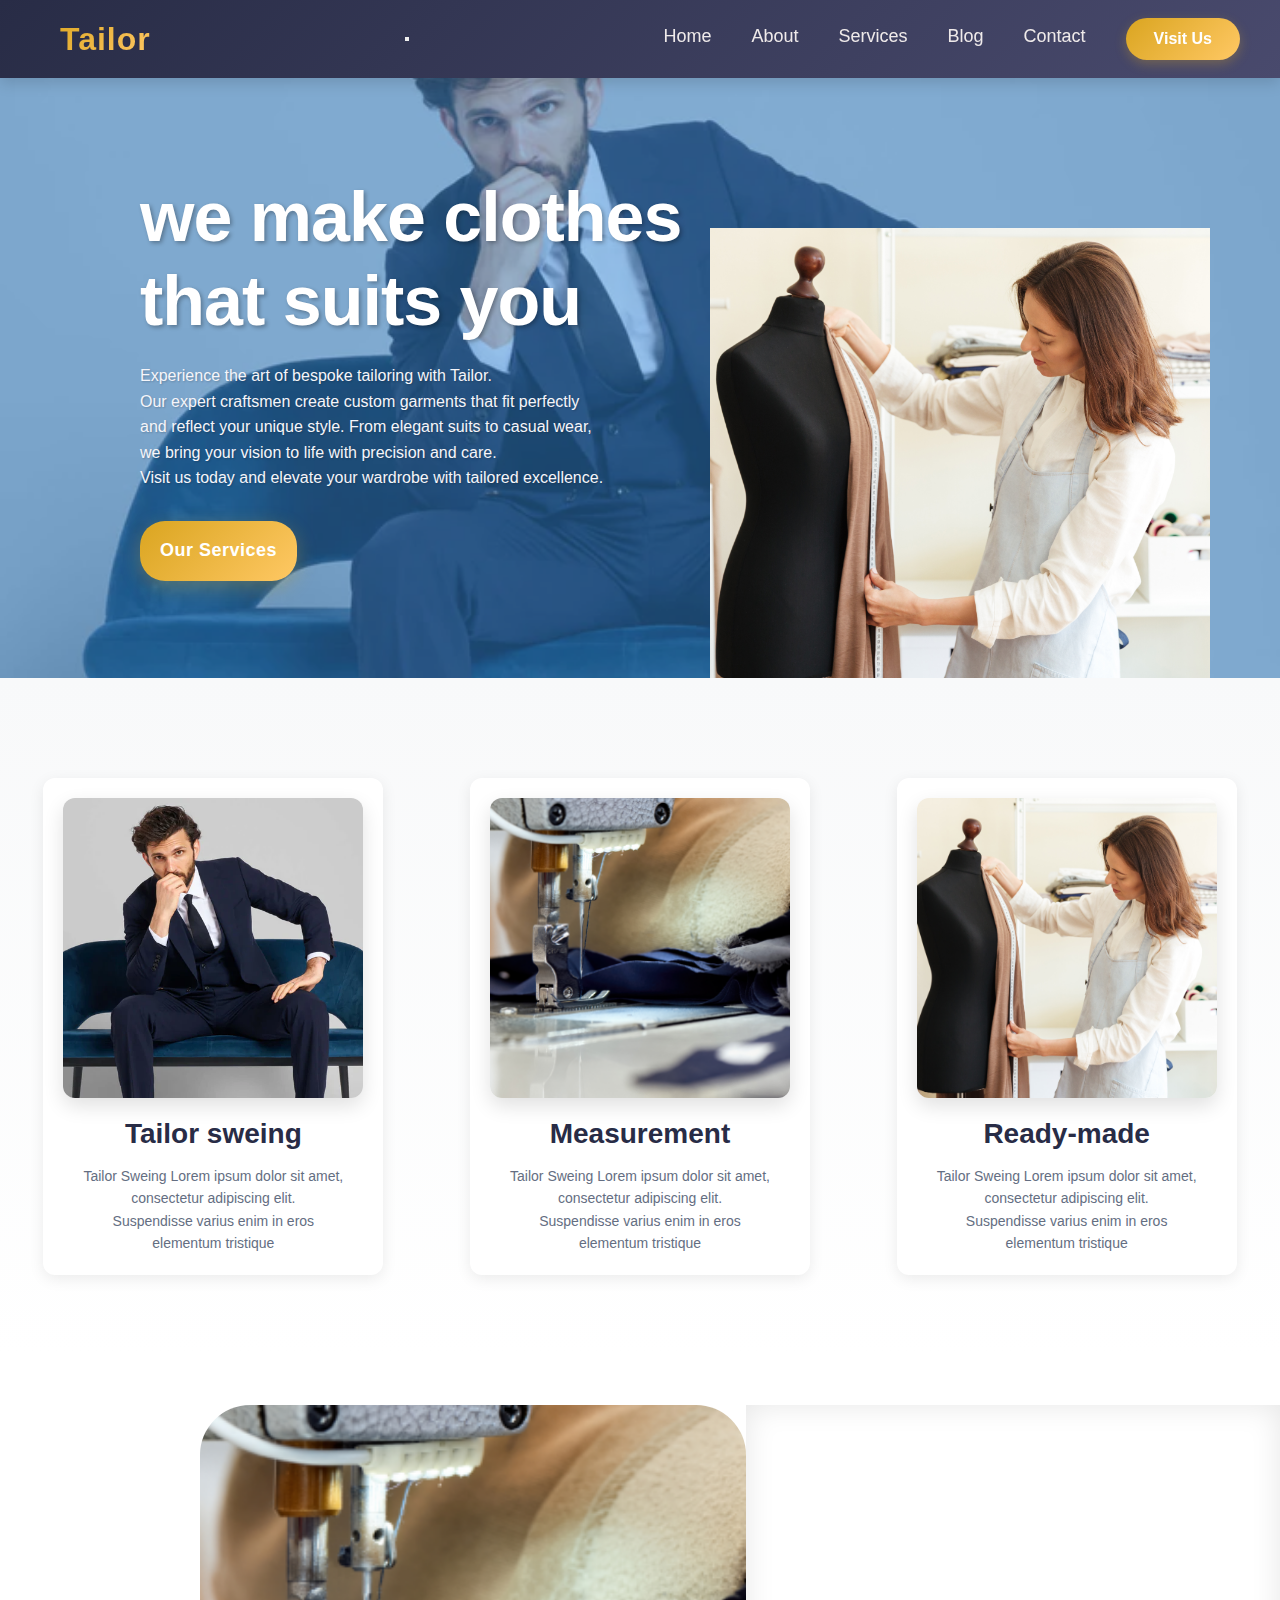
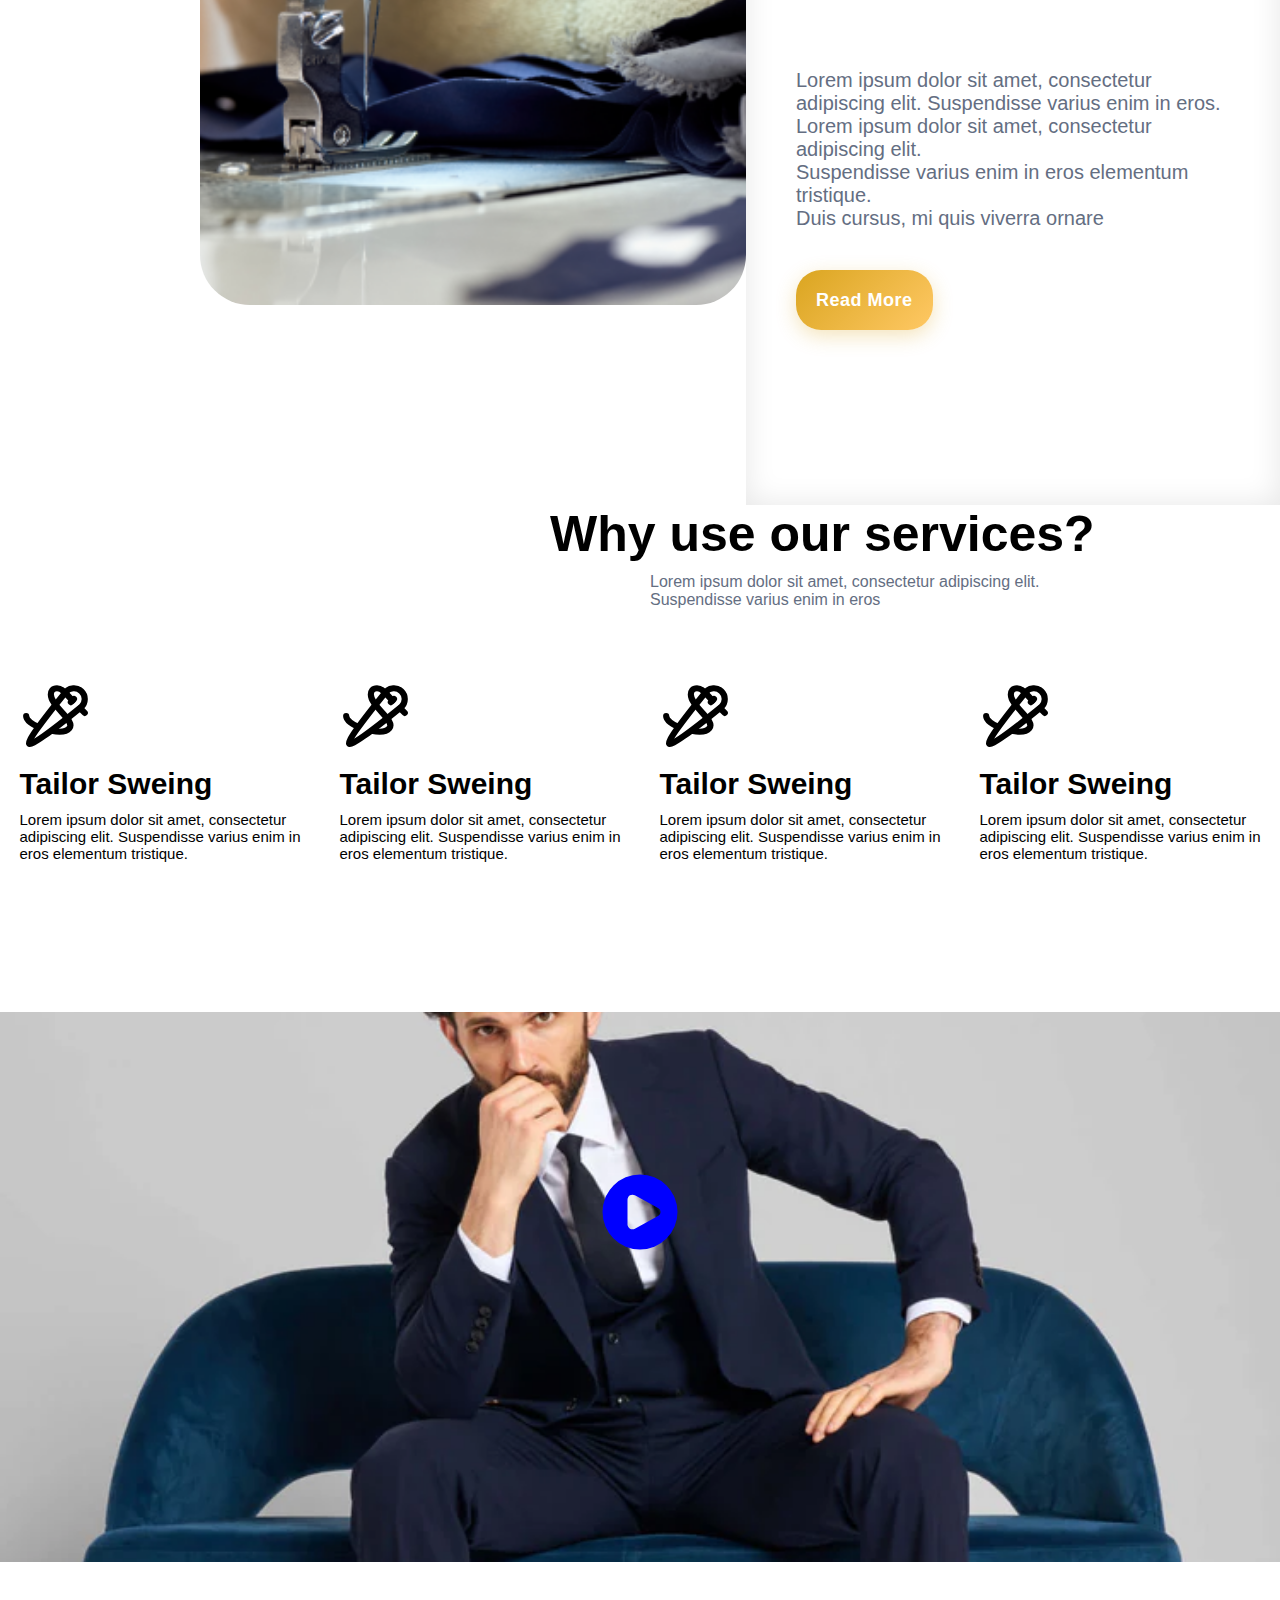
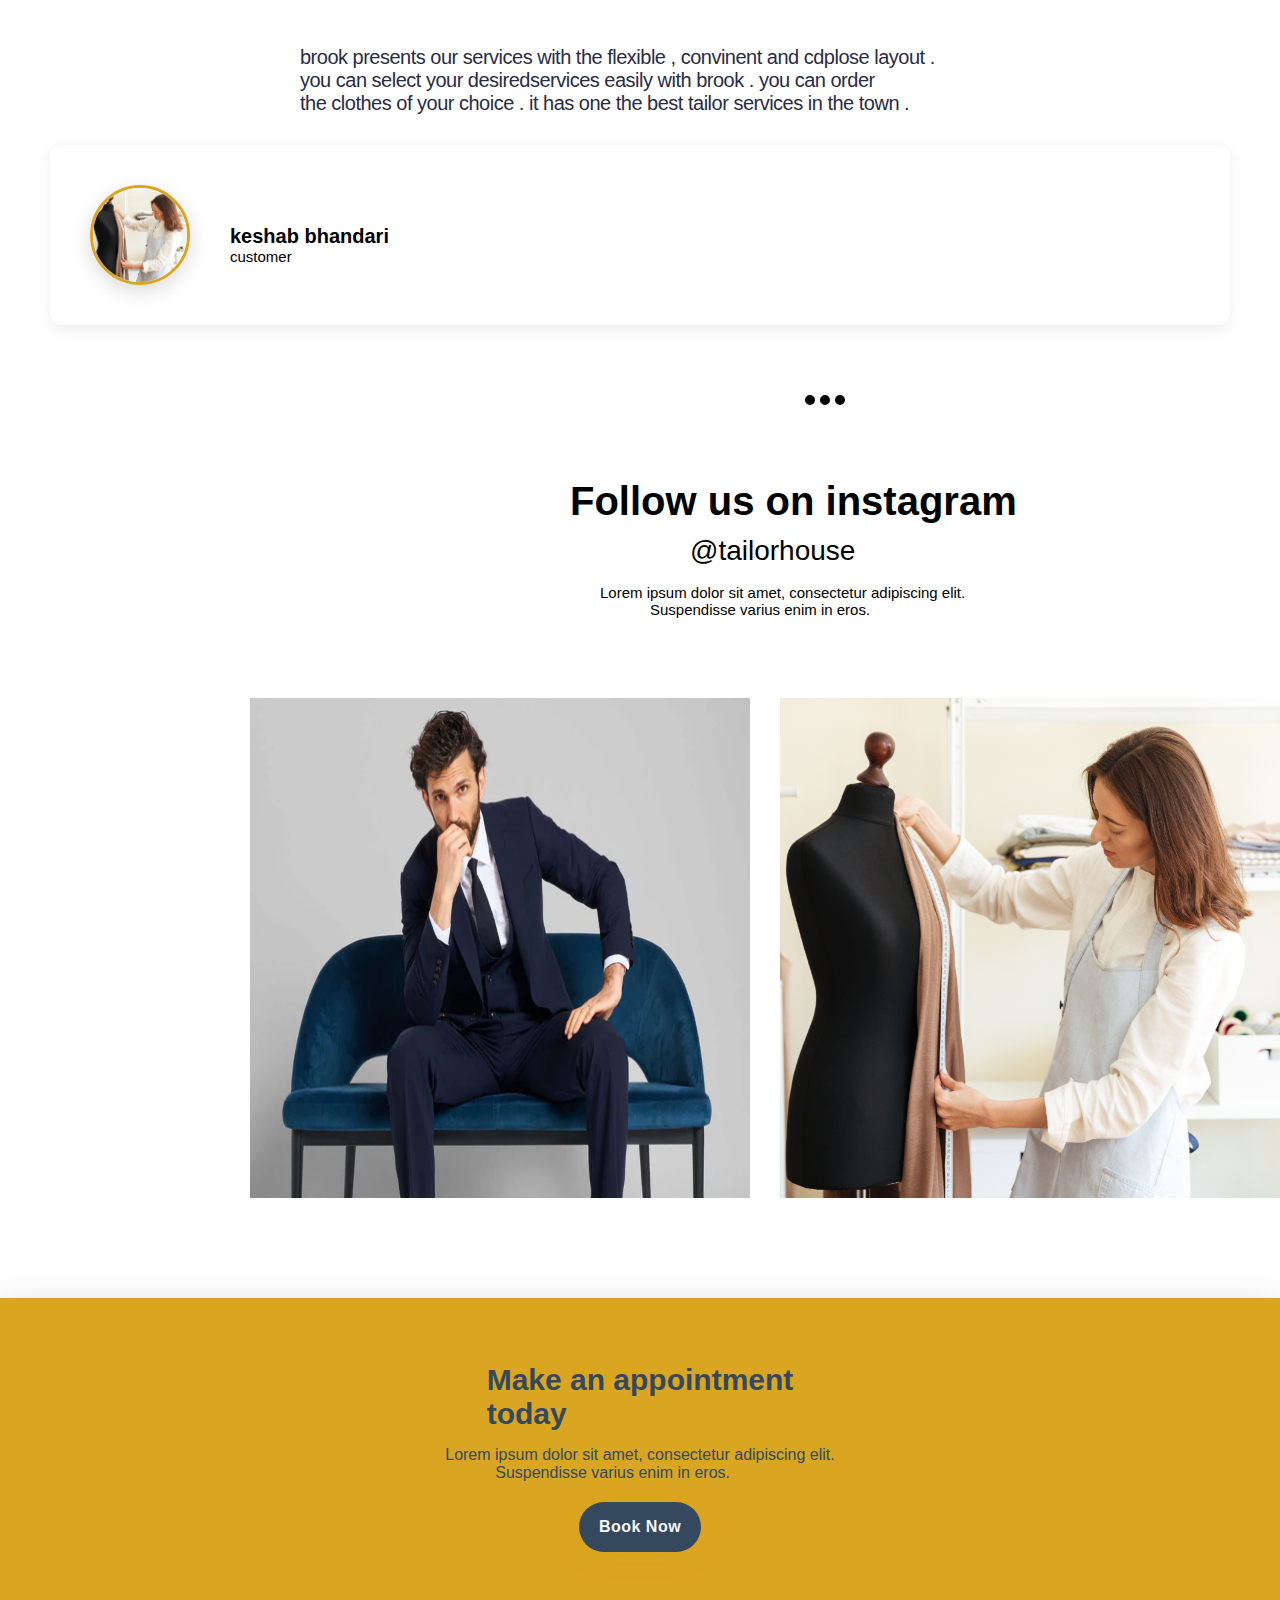
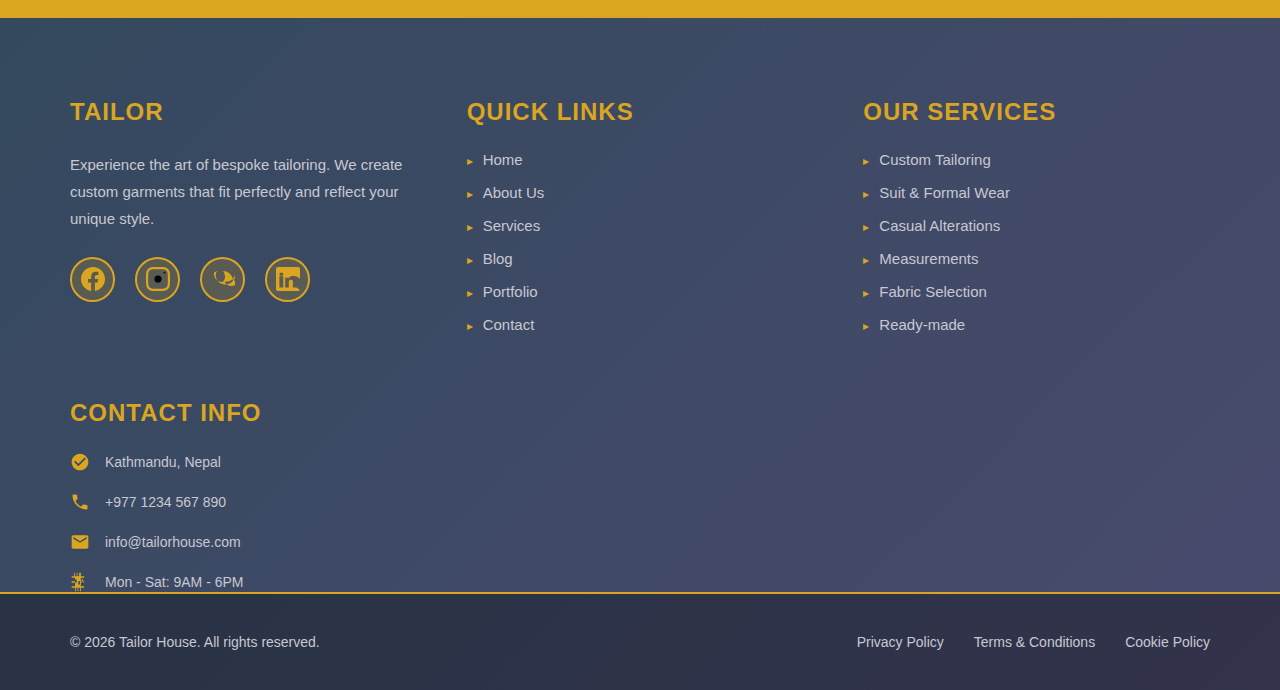
<file: tailor.html>
<!DOCTYPE html>
<html lang="en">

<head>
    <meta charset="UTF-8">
    <meta name="viewport" content="width=device-width, initial-scale=1.0">
    <title>Tailor</title>
    <link rel="stylesheet" href=".//css//tailor.css">
</head>

<body>

<div class="top">
    <!-- udbffhb -->
    <div class="navbar">
        <div class="logo"><b>Tailor</b></div>

        <button class="nav-toggle" aria-label="Toggle navigation" aria-expanded="false">
            <span></span>
        </button>

        <div class="navitems">
            <a href="#">Home</a>
            <a href="#">About</a>
            <a href="#">Services</a>
            <a href="#">Blog</a>
            <a href="#">Contact</a>
            <div class="visit">Visit Us</div>
        </div>
    </div>
    <!-- bodypart  -->
    <div class="bodyy">
        <img class="imagg" src=".//assest/image/image.png" alt="tailor" />
        <div class="imh"></div>
        <div class="front">
            <div class="tess">
                <section class="hero">
                    <div class="text">
                        <h1>we make clothes<br>that suits you </h1>
                    </div>
                    <div class="lowertext">
                        <p>Experience the art of bespoke tailoring with Tailor.
                            <br /> Our expert craftsmen create custom garments that fit perfectly <br />
                            and reflect your unique style. From elegant suits to casual wear,<br />
                            we bring your vision to life with precision and care.
                            <br /> Visit us today and elevate your wardrobe with tailored excellence.
                        </p>
                    </div>
                    <div class="button">
                        <button class="btn">Our Services</button>
                    </div>
                </section>
            </div>
            <div class="image2">
                <img class="imagee" src=".//assest/image/image copy.png" alt="tailor" />

            </div>
        </div>


    </div>
    <section class="services">
        <div class="ser1">
            <div class="picss">
                <img class="pic" src=".//assest/image/image.png" alt="service1">
            </div>
            <span class="sp">Tailor sweing </span>
                <p class="para">
                Tailor Sweing
                Lorem ipsum dolor sit amet, <br/>consectetur adipiscing elit.<br/> Suspendisse varius enim in eros <br/>elementum
                tristique
            </p>
        </div>
        <div class="ser1">
            <div class="picss">
                <img class="pic" src=".//assest/image/image copy 2.png" alt="service1">
            </div>
            <span class="sp">Measurement </span>
                <p class="para">
                Tailor Sweing
                Lorem ipsum dolor sit amet, <br/>consectetur adipiscing elit.<br/> Suspendisse varius enim in eros <br/>elementum
                tristique
            </p>
        </div>
        <div class="ser1">
            <div class="picss">
                <img class="pic" src=".//assest/image/image copy.png" alt="service1">
            </div>
            <span class="sp"> Ready-made </span>
            <p class="para">
                Tailor Sweing
                Lorem ipsum dolor sit amet, <br/>consectetur adipiscing elit.<br/> Suspendisse varius enim in eros <br/>elementum
                tristique
            </p>
        </div>
    </section>
    <section class="down">
        <div class="imageabt">
            <img class="imgabt" src=".//assest/image/image copy 2.png" alt="aboutus">
         
        </div>
        <div class="about">
         <div class="textabt">
          <b> About our <br/>
            Tailor House </b> 
         </div>
<div class="text2abt">
    Lorem ipsum dolor sit amet, consectetur<br/> adipiscing elit. Suspendisse varius enim in eros.<br/>

Lorem ipsum dolor sit amet, consectetur adipiscing elit.<br/> Suspendisse varius enim in eros elementum tristique. <br/>Duis cursus, mi quis viverra ornare
</div>
<button class="btnabt">Read More</button>
        </div>
      
    </section>
     <section class="ser">
         <div class="serv">
          <b>Why use our services?</b>
        </div>
        <div class="lorem">
           Lorem ipsum dolor sit amet, consectetur adipiscing elit.<br/> Suspendisse varius enim in eros
</div>
<div class="serrr">
    <div class="sss">
        <div class="iconss">
             <svg xmlns="http://www.w3.org/2000/svg" width="74" height="74" viewBox="0 0 24 24"><g fill="none" stroke="currentColor" stroke-linecap="round" stroke-linejoin="round" stroke-width="2"><path d="M3 21Q2 20 14.785 4.291a3.5 3.5 0 1 1 5.078 4.791Q4.001 22 3 21M17.5 6.5l-1 1"/><path d="M17 7c-2.333-2.667-3.5-4-5-4s-2 1-2 2c0 4 8.161 8.406 6 11c-1.056 1.268-3.363 1.285-5.75.808m-4.511-1.383C4.346 14.86 2 13.5 2 12m17.5-2.5L21 11"/></g></svg>
         
    </div>
    <div class="hh">
        <b>Tailor Sweing</b>
        </div>
        <div class="desc">
            Lorem ipsum dolor sit amet, consectetur <br/>adipiscing elit. Suspendisse varius enim in <br/>eros elementum tristique.
            
        </div>
        </div>
     <div class="sss">
        <div class="iconss">
             <svg xmlns="http://www.w3.org/2000/svg" width="74" height="74" viewBox="0 0 24 24"><g fill="none" stroke="currentColor" stroke-linecap="round" stroke-linejoin="round" stroke-width="2"><path d="M3 21Q2 20 14.785 4.291a3.5 3.5 0 1 1 5.078 4.791Q4.001 22 3 21M17.5 6.5l-1 1"/><path d="M17 7c-2.333-2.667-3.5-4-5-4s-2 1-2 2c0 4 8.161 8.406 6 11c-1.056 1.268-3.363 1.285-5.75.808m-4.511-1.383C4.346 14.86 2 13.5 2 12m17.5-2.5L21 11"/></g></svg>
         
    </div>
    <div class="hh">
        <b>Tailor Sweing</b>
        </div>
        <div class="desc">
            Lorem ipsum dolor sit amet, consectetur <br/>adipiscing elit. Suspendisse varius enim in <br/>eros elementum tristique.
            
        </div>
        </div>
     <div class="sss">
        <div class="iconss">
             <svg xmlns="http://www.w3.org/2000/svg" width="74" height="74" viewBox="0 0 24 24"><g fill="none" stroke="currentColor" stroke-linecap="round" stroke-linejoin="round" stroke-width="2"><path d="M3 21Q2 20 14.785 4.291a3.5 3.5 0 1 1 5.078 4.791Q4.001 22 3 21M17.5 6.5l-1 1"/><path d="M17 7c-2.333-2.667-3.5-4-5-4s-2 1-2 2c0 4 8.161 8.406 6 11c-1.056 1.268-3.363 1.285-5.75.808m-4.511-1.383C4.346 14.86 2 13.5 2 12m17.5-2.5L21 11"/></g></svg>
         
    </div>
    <div class="hh">
        <b>Tailor Sweing</b>
        </div>
        <div class="desc">
            Lorem ipsum dolor sit amet, consectetur <br/>adipiscing elit. Suspendisse varius enim in <br/>eros elementum tristique.
            
        </div>
        </div>
     <div class="sss">
        <div class="iconss">
             <svg xmlns="http://www.w3.org/2000/svg" width="74" height="74" viewBox="0 0 24 24"><g fill="none" stroke="currentColor" stroke-linecap="round" stroke-linejoin="round" stroke-width="2"><path d="M3 21Q2 20 14.785 4.291a3.5 3.5 0 1 1 5.078 4.791Q4.001 22 3 21M17.5 6.5l-1 1"/><path d="M17 7c-2.333-2.667-3.5-4-5-4s-2 1-2 2c0 4 8.161 8.406 6 11c-1.056 1.268-3.363 1.285-5.75.808m-4.511-1.383C4.346 14.86 2 13.5 2 12m17.5-2.5L21 11"/></g></svg>
         
    </div>
    <div class="hh">
        <b>Tailor Sweing</b>
        </div>
        <div class="desc">
            Lorem ipsum dolor sit amet, consectetur <br/>adipiscing elit. Suspendisse varius enim in <br/>eros elementum tristique.
            
        </div>
        </div>
 
</div>
<div class="video ">
    <div>   
   <div class="ico">
     <svg xmlns="http://www.w3.org/2000/svg" width="104" height="100" viewBox="0 0 24 24"><path fill="blue" fill-rule="evenodd" d="M12 21a9 9 0 1 0 0-18a9 9 0 0 0 0 18M10.783 7.99l5.644 3.136a1 1 0 0 1 0 1.748l-5.644 3.136A1.2 1.2 0 0 1 9 14.96V9.04a1.2 1.2 0 0 1 1.783-1.05" clip-rule="evenodd"/></svg>
   </div>
    <img class="vidimg" src=".//assest/image/image.png" alt="video">
    </div>
</div>
</section>
<section class="testimoniaal">
    <div class="testi">
        <p>
        brook presents our services with the flexible , convinent and cdplose layout .<br/> you can select your desiredservices easily with brook .        
        you can order<br/>  the clothes of your choice . it has one the best tailor services in the town .
</p>
    </div>
    <div class="testimg">
        <img class="timg" src=".//assest/image/image copy.png" alt="testi">
       <div class="name">
         <b> keshab bhandari </b>
         <p class="cus"> customer </p>   
       </div>

    </div>
   <div class="dot">
     <svg xmlns="http://www.w3.org/2000/svg" width="50" height="50" viewBox="0 0 20 20"><path fill="currentColor" d="M6 10a2 2 0 1 1-4 0a2 2 0 0 1 4 0m6 0a2 2 0 1 1-4 0a2 2 0 0 1 4 0m4 2a2 2 0 1 0 0-4a2 2 0 0 0 0 4"/></svg>
   </div>
</section>
<div class="follow">
   <b> Follow us on instagram</b><br/>
   <span class="inst"> @tailorhouse</span>
  
</div>
 <div class="dee">
    Lorem ipsum dolor sit amet, consectetur adipiscing elit.<br/><span class="hnn"> Suspendisse varius enim in eros.</span>
</div>
<div class="imp">
    <div class="ims">
        <img class="iml" src=".//assest/image/image.png" alt="image">
    </div>
     <div class="imk">
        <img class="imlk" src=".//assest/image/image copy.png" alt="image">
    </div>
</div>
<div class="appointment">
    <div class="appointext">
        <b> Make an appointment <br/> today </b>
    </div>
     <div class="de">
            Lorem ipsum dolor sit amet, consectetur adipiscing elit.<br/><span class="hnn"> Suspendisse varius enim in eros.</span>
</div>
    <div class="appoinbtn">
        <button class="btnapp">Book Now</button>
    </div>
</div>


<footer class="footer">
    <div class="footer-container">
       
        <div class="footer-col">
            <h3 class="footer-heading">Tailor</h3>
            <p class="footer-text">
                Experience the art of bespoke tailoring. We create custom garments that fit perfectly and reflect your unique style.
            </p>
            <div class="social-icons">
                <a href="#" class="social-link" title="Facebook">
                    <svg xmlns="http://www.w3.org/2000/svg" width="24" height="24" viewBox="0 0 24 24"><path fill="currentColor" d="M24 12.073c0-6.627-5.373-12-12-12s-12 5.373-12 12c0 5.99 4.388 10.954 10.125 11.854v-8.385H7.078v-3.47h3.047V9.43c0-3.007 1.792-4.669 4.533-4.669c1.312 0 2.686.235 2.686.235v2.953H15.83c-1.491 0-1.956.925-1.956 1.874v2.25h3.328l-.532 3.47h-2.796v8.385C19.612 23.027 24 18.062 24 12.073"/></svg>
                </a>
                <a href="#" class="social-link" title="Instagram">
                    <svg xmlns="http://www.w3.org/2000/svg" width="24" height="24" viewBox="0 0 24 24"><path fill="currentColor" d="M12 2.163c3.204 0 3.584.012 4.85.07c3.252.148 4.771 1.691 4.919 4.919c.058 1.265.07 1.645.07 4.849c0 3.205-.012 3.584-.07 4.849c-.149 3.225-1.664 4.771-4.919 4.919c-1.266.058-1.644.07-4.85.07c-3.204 0-3.584-.012-4.849-.07c-3.26-.149-4.771-1.699-4.919-4.92c-.058-1.265-.07-1.644-.07-4.849c0-3.204.013-3.583.07-4.849c.149-3.227 1.664-4.771 4.919-4.919c1.266-.057 1.645-.069 4.849-.069zm0-2.163c-3.259 0-3.667.014-4.947.072c-4.358.2-6.78 2.618-6.98 6.98c-.059 1.281-.073 1.689-.073 4.948c0 3.259.014 3.668.072 4.948c.2 4.358 2.618 6.78 6.98 6.98c1.281.058 1.689.072 4.948.072c3.259 0 3.668-.014 4.948-.072c4.354-.2 6.782-2.618 6.979-6.98c.059-1.28.073-1.689.073-4.948c0-3.259-.014-3.667-.072-4.947c-.196-4.354-2.617-6.78-6.979-6.98c-1.281-.059-1.69-.073-4.949-.073"/><circle cx="12" cy="12" r="3.565"/><circle cx="18.406" cy="5.594" r="0.865"/></svg>
                </a>
                <a href="#" class="social-link" title="Twitter">
                    <svg xmlns="http://www.w3.org/2000/svg" width="24" height="24" viewBox="0 0 24 24"><path fill="currentColor" d="M23.953 4.57a10 10 0 002.165 9.905a10.03 10.03 0 01-2.824-.794a9.93 9.93 0 01-1.142-1.993a10.02 10.02 0 01-7.169 3.16a9.93 9.93 0 01-1.344-.174c1.046 2.456 3.537 4.236 6.506 4.236c2.832 0 5.387-1.196 7.118-3.098a2.01 2.01 0 00.38-2.55A9.973 9.973 0 0023 12.062a10.002 10.002 0 01-9.142 5.335c-5.038 0-9.153-4.115-9.153-9.153a9.006 9.006 0 011.245-4.581c.2.392.416.781.655 1.158C3.16 4.283 2.882 5.535 2.882 6.838c0 4.414 3.586 8.04 7.99 8.04a7.993 7.993 0 001.153-.083A7.995 7.995 0 0012 4c5.523 0 10 4.477 10 10"/></svg>
                </a>
                <a href="#" class="social-link" title="LinkedIn">
                    <svg xmlns="http://www.w3.org/2000/svg" width="24" height="24" viewBox="0 0 24 24"><path fill="currentColor" d="M20.447 20.452h-3.554v-5.569c0-1.328-.475-2.236-1.986-2.236c-1.081 0-1.722.722-2.006 1.419c-.103.249-.129.597-.129.945v5.441h-3.554s.05-8.814 0-9.752h3.554v1.375c.215-.666.59-1.611 1.436-2.228c1.027-.87 2.262-.87 3.224-.87c4.818 0 8.45 3.143 8.45 9.91v5.565zM5.337 8.855c-1.144 0-1.915-.762-1.915-1.715c0-.953.77-1.715 1.96-1.715c1.188 0 1.915.762 1.915 1.715c0 .953-.727 1.715-1.96 1.715zm1.946 11.597H3.392V9.201h3.891v11.251zM22.225 0H1.771C.792 0 0 .774 0 1.729v20.542C0 23.227.792 24 1.771 24h20.451C23.2 24 24 23.227 24 22.271V1.729C24 .774 23.2 0 22.225 0"/></svg>
                </a>
            </div>
        </div>

       
        <div class="footer-col">
            <h4 class="footer-heading">Quick Links</h4>
            <ul class="footer-links">
                <li><a href="#">Home</a></li>
                <li><a href="#">About Us</a></li>
                <li><a href="#">Services</a></li>
                <li><a href="#">Blog</a></li>
                <li><a href="#">Portfolio</a></li>
                <li><a href="#">Contact</a></li>
            </ul>
        </div>

       
        <div class="footer-col">
            <h4 class="footer-heading">Our Services</h4>
            <ul class="footer-links">
                <li><a href="#">Custom Tailoring</a></li>
                <li><a href="#">Suit & Formal Wear</a></li>
                <li><a href="#">Casual Alterations</a></li>
                <li><a href="#">Measurements</a></li>
                <li><a href="#">Fabric Selection</a></li>
                <li><a href="#">Ready-made</a></li>
            </ul>
        </div>

       
        <div class="footer-col">
            <h4 class="footer-heading">Contact Info</h4>
            <div class="contact-info">
                <div class="contact-item">
                    <svg xmlns="http://www.w3.org/2000/svg" width="20" height="20" viewBox="0 0 24 24" class="contact-icon"><path fill="currentColor" d="M12 2C6.48 2 2 6.48 2 12s4.48 10 10 10s10-4.48 10-10S17.52 2 12 2m-2 15l-5-5l1.41-1.41L10 14.17l7.59-7.59L19 8l-9 9z"/></svg>
                    <span>Kathmandu, Nepal</span>
                </div>
                <div class="contact-item">
                    <svg xmlns="http://www.w3.org/2000/svg" width="20" height="20" viewBox="0 0 24 24" class="contact-icon"><path fill="currentColor" d="M6.62 10.79c1.44 2.83 3.76 5.14 6.59 6.59l2.2-2.2c.27-.27.67-.36 1.02-.24c1.12.37 2.33.57 3.57.57c.55 0 1 .45 1 1V20c0 .55-.45 1-1 1c-9.39 0-17-7.61-17-17c0-.55.45-1 1-1h3.5c.55 0 1 .45 1 1c0 1.25.2 2.45.57 3.57c.11.35.03.74-.25 1.02l-2.2 2.2z"/></svg>
                    <span>+977 1234 567 890</span>
                </div>
                <div class="contact-item">
                    <svg xmlns="http://www.w3.org/2000/svg" width="20" height="20" viewBox="0 0 24 24" class="contact-icon"><path fill="currentColor" d="M20 4H4c-1.1 0-1.99.9-1.99 2L2 18c0 1.1.9 2 2 2h16c1.1 0 2-.9 2-2V6c0-1.1-.9-2-2-2zm0 4l-8 5l-8-5V6l8 5l8-5v2z"/></svg>
                    <span>info@tailorhouse.com</span>
                </div>
                <div class="contact-item">
                    <svg xmlns="http://www.w3.org/2000/svg" width="20" height="20" viewBox="0 0 24 24" class="contact-icon"><path fill="currentColor" d="M11.99 5V1h-1v4H8.99V1h-1v4H5.99V1h-1v4H1.99v2h4v4h-4v2h4v4h-4v2h4v4h1v-4h2v4h1v-4h2v4h1v-4h4v-2h-4v-4h4v-2h-4V7h4V5h-4V1h-1v4zm-.01 10h-2v-4h2v4zm2-6h2v4h-2zm-8 0h2v4H5.98z"/></svg>
                    <span>Mon - Sat: 9AM - 6PM</span>
                </div>
            </div>
        </div>
    </div>

    <!-- Footer Bottom -->
    <div class="footer-bottom">
        <div class="footer-bottom-content">
            <p>&copy; 2026 Tailor House. All rights reserved.</p>
            <div class="footer-bottom-links">
                <a href="#">Privacy Policy</a>
                <a href="#">Terms & Conditions</a>
                <a href="#">Cookie Policy</a>
            </div>
        </div>
    </div>
</footer>

<script>
document.addEventListener('DOMContentLoaded', function () {
  const btn = document.querySelector('.nav-toggle');
  const items = document.querySelector('.navitems');
  if (btn && items) {
    btn.addEventListener('click', function () {
      const isOpen = items.classList.toggle('open');
      btn.setAttribute('aria-expanded', isOpen);
    });
  }
});
</script>

</body>
</html>
</file>
<file: css/tailor.css>
* {
    margin: 0;
    padding: 0;
    box-sizing: border-box;
}

@import url('https://fonts.googleapis.com/css2?family=Poppins:wght@300;400;600;700;800&display=swap');

body {
    font-family: 'Poppins', Arial, Helvetica, sans-serif;
    overflow-x: hidden;
    -webkit-font-smoothing: antialiased;
    -webkit-text-size-adjust: 100%;
}

/* Make images responsive and avoid horizontal overflow */
img {
    max-width: 100%;
    height: auto;
    display: block;
} 

.navbar {
    display: flex;
    justify-content: space-between;
    align-items: center;
    background: linear-gradient(135deg, rgb(40, 44, 70) 0%, rgb(73, 74, 109) 100%);
    padding: 18px 40px;
    box-shadow: 0 4px 15px rgba(0, 0, 0, 0.15);
    position: sticky;
    top: 0;
    z-index: 100;
}

.logo {
    font-size: 32px;
    color: white;
    font-weight: bold;
    padding-left: 20px;
    background: linear-gradient(135deg, goldenrod, rgb(255, 200, 100));
    -webkit-background-clip: text;
    -webkit-text-fill-color: transparent;
    background-clip: text;
    letter-spacing: 1px;
    font-family: 'Poppins', Arial, Helvetica, sans-serif;
}

.navitems {
    display: flex;
    gap: 40px;
    align-items: center;


}

.navitems a {
    text-decoration: none;
    color: rgb(239, 234, 234);
    font-size: 18px;
    font-weight: 500;
    font-family: 'Poppins', Arial, Helvetica, sans-serif;
    transition: all 0.3s ease;
    position: relative;
    padding-bottom: 5px;
}

.navitems a::after {
    content: '';
    position: absolute;
    bottom: 0;
    left: 0;
    width: 0;
    height: 2px;
    background: goldenrod;
    transition: width 0.3s ease;
}

.visit {
    font-size: 16px;
    padding: 12px 28px;
    background: linear-gradient(135deg, goldenrod, rgb(255, 200, 100));
    color: white;
    border-radius: 25px;
    font-weight: bold;
    cursor: pointer;
    transition: all 0.3s ease;
    font-family: 'Poppins', Arial, Helvetica, sans-serif;
    box-shadow: 0 4px 12px rgba(218, 165, 32, 0.3);
}

.visit:hover {
    transform: translateY(-3px);
    box-shadow: 0 8px 20px rgba(218, 165, 32, 0.4);
}

.navitems a:hover {
    color: goldenrod;
}

.navitems a:hover::after {
    width: 100%;
}




.bodyy {

    width: 100%;
    position: relative;
    height: 600px;

}

.image2 {
    width: 500px;

    justify-content: center;
    height: 300px;
}



.imagg {
    width: 100%;
    position: relative;
    height: 600px;
    object-fit: cover;
}

.imh {
    background-color: rgb(52, 135, 212);
    opacity: 0.5;
    width: 100%;
    position: absolute;
    z-index: 1;
    top: 0;
    height: 100%;
}

.hero {
    position: relative;

    /* width: 50%; */
    color: black;
}

.text {
    padding-left: 70px;
    font-size: 35px;
    width: 100%;
    font-family: 'Poppins', Arial, Helvetica, sans-serif;
    font-weight: 700;
    color: white;
    text-shadow: 2px 2px 4px rgba(0, 0, 0, 0.3);
    letter-spacing: -1px;
    line-height: 1.2;
}

.lowertext {
    padding-left: 70px;
    padding-top: 20px;
    font-size: 16px;
    font-family: 'Poppins', Arial, Helvetica, sans-serif;
    color: rgb(245, 245, 250);
    width: 100%;
    box-sizing: border-box;
    line-height: 1.6;
    text-shadow: 1px 1px 2px rgba(0, 0, 0, 0.2);
}


.btn {
    margin-left: 70px;
    margin-top: 30px;
    padding: 10px 20px;
    background: linear-gradient(135deg, goldenrod, rgb(255, 200, 100));
    color: white;
    font-family: 'Poppins', Arial, Helvetica, sans-serif;
    border: none;
    border-radius: 25px;
    font-size: 18px;
    height: 60px;
    font-weight: bold;
    cursor: pointer;
    transition: all 0.3s ease;
    box-shadow: 0 6px 20px rgba(218, 165, 32, 0.3);
    letter-spacing: 0.5px;
}

.btn:hover {
    transform: translateY(-4px);
    box-shadow: 0 10px 30px rgba(218, 165, 32, 0.4);
}

.front {
    display: flex;
    align-items: center;
    justify-content: space-between;
    position: absolute;
    top: 0;
    width: 100%;
    height: 100%;
    z-index: 5;
    padding: 0 70px;
}

.imagee {
    width: 100%;
    height: 150%;
    object-fit: cover;

}

.pic {
    height: 300px;
    width: 300px;
    object-fit: cover;
    border-radius: 12px;
    transition: all 0.3s ease;
    box-shadow: 0 8px 20px rgba(0, 0, 0, 0.12);
}

.ser1:hover .pic {
    transform: scale(1.05);
}

.services {
    display: flex;
    justify-content: space-around;
    padding-top: 100px;

    font-family: 'Poppins', Arial, Helvetica, sans-serif;
    padding-bottom: 80px;
    background: linear-gradient(to bottom, #f8f9fa, white);
}

.ser1 {
    text-align: center;
    padding: 20px;

    border-radius: 12px;
    transition: all 0.3s ease;
    background: white;
    box-shadow: 0 4px 15px rgba(0, 0, 0, 0.08);
}

.ser1:hover {
    transform: translateY(-10px);
    box-shadow: 0 12px 30px rgba(218, 165, 32, 0.2);
}

.sp {
    font-size: 28px;
    padding-top: 20px;
    color: rgb(40, 44, 70);
    font-weight: 600;
    display: block;
}

.para {
    padding-top: 15px;
    color: rgb(100, 110, 130);
    font-size: 14px;
    line-height: 1.6;
}

.abt {
    background-color: black;
}

.next {
    background-color: bisque;
    height: 200px;
}

.down {
    padding-top: 50px;
    display: flex;

}

.about {
    padding-top: 50px;
    height: 700px;
   
    color:white;
    z-index: 2;
    box-shadow: inset 0 0 30px rgba(0, 0, 0, 0.1);
}

.textabt {
    font-size: 48px;
    padding-top: 60px;
    padding-left: 50px;
    font-weight: 700;
    letter-spacing: -0.5px;
    line-height: 1.3;

}

.text2abt {
    font-size: 20px;
    padding-top: 30px;
    padding-left: 50px;
    padding-right: 50px;
    color: rgb(100, 110, 130);
    ;
}

.btnabt {
    margin-left: 50px;
    margin-top: 40px;
    padding: 10px 20px;
    background: linear-gradient(135deg, goldenrod, rgb(255, 200, 100));
    color: white;
    border: none;
    border-radius: 25px;
    font-size: 18px;
    height: 60px;
    font-weight: bold;
    cursor: pointer;
    transition: all 0.3s ease;
    box-shadow: 0 6px 20px rgba(218, 165, 32, 0.3);
    letter-spacing: 0.5px;
}

.btnabt:hover {
    transform: translateY(-4px);
    box-shadow: 0 10px 30px rgba(218, 165, 32, 0.4);
}

.imageabt {
    /* width: 100%; */
    height: 700px;

    z-index: 3;
    padding-left: 200px;

}

/* .imagbt{
   
 height: 700px ;
    object-fit: cover;
  position: absolute;
}     */

.imgabt {
    height: 500px;
    width: 600px;
    object-fit: cover;
    border-radius: 50px;
}

.serv {
    font-size: 50px;
    padding-left: 550px;
    /* padding-top: 50px; */
}

.lorem {

    padding-left: 650px;
    padding-top: 10px;
    color: rgb(100, 110, 130);
    ;
}

.serrr {
    display: flex;
    justify-content: space-around;
    padding-top: 70px;
}

.hh {
    font-size: 30px;
    padding-top: 10px;
}

.desc {

    padding-top: 10px;
    font-size: 15px;
}

.video {
    position: relative;
    display: inline-block;
    width: 100%;
    padding-top: 100px;
}

.vidimg {
    padding-top: 50px;
    width: 100%;
    height: 600px;
    object-fit: cover;
    position: relative;
}

.ico {
    position: absolute;
    top: 50%;
    left: 50%;
    transform: translate(-50%, -50%);
    display: flex;
    justify-content: center;
    align-items: center;
    z-index: 10;
    color: white;
    font-size: 48px;
}

.testi {
    padding-top: 80px;
    padding-left: 300px;
    font-family: 'Poppins', Arial, Helvetica, sans-serif;
    font-size: 20px;
    font-weight: 400;
    color: rgb(40, 44, 70);
    letter-spacing: -0.5px;

}

.timg {
    height: 100px;
    width: 100px;
    object-fit: cover;
    border-radius: 50px;
    box-shadow: 0 6px 20px rgba(0, 0, 0, 0.15);
    border: 3px solid goldenrod;
}

.testimonial {
    padding-top: 150px;
}

.testimg {
    padding-left: 300px;
    padding-top: 50px;
    display: flex;
    gap: 40px;
    background: white;
    margin: 30px 50px;
    padding: 40px;
    border-radius: 12px;
    box-shadow: 0 4px 15px rgba(0, 0, 0, 0.08);
}

.name {
    font-size: 20px;
    padding-top: 40px;

}

.cus {
    font-size: 15px;
}

.dot {
    padding-top: 20px;
    padding-left: 800px;
}

.follow {
    padding-top: 50px;
    font-family: 'Poppins', Arial, Helvetica, sans-serif;
    font-size: 40px;
    padding-left: 570px;
}

.inst {
    padding-left: 120px;
    font-size: 28px;
    transition: all 0.3s ease;
    cursor: pointer;
}

.inst:hover {
    color: goldenrod;
    transform: scale(1.15);
}

.dee {
    padding-left: 600px;
    font-size: 15px;
    padding-top: 15px;

}

.hnn {
    padding-left: 50px;
}

.imp {
    display: flex;
    padding-left: 250px;
    gap: 30px;
    padding-top: 80px;
}

.iml {
    height: 500px;
    width: 500px;
}

.imlk {
    height: 500px;
    width: 500px;
    position: relative;
}

.appointment {
    background: goldenrod;
    height: 320px;
    margin-top: 100px;
    display: flex;
    justify-content: center;
    align-items: center;
    flex-direction: column;
    color: rgb(52, 73, 94);
    box-shadow: 0 10px 40px rgba(0, 0, 0, 0.15);
}

.appointext {
    font-size: 30px;
    font-weight: bold;
    font-family: 'Poppins', Arial, Helvetica, sans-serif;
}

.btnapp {
    margin-top: 20px;
    padding: 10px 20px;
    background: rgb(52, 73, 94);
    color: whitesmoke;
    border: none;
    border-radius: 25px;
    font-size: 16px;
    height: 50px;
    font-weight: bold;
    cursor: pointer;
    transition: all 0.3s ease;
    box-shadow: 0 6px 20px rgba(218, 165, 32, 0.3);
    letter-spacing: 0.5px;
}

.de {
    font-size: 16px;
    padding-top: 15px;
    font-weight: 500;
    font-family: 'Poppins', Arial, Helvetica, sans-serif;
}

.btnapp:hover {
    background-color: whitesmoke;
    color: rgb(100, 110, 130);
    transform: translateY(-3px);
    box-shadow: 0 10px 30px rgba(218, 165, 32, 0.4);
}

.footer {
    background: linear-gradient(135deg, rgb(52, 73, 94) 0%, rgb(73, 74, 109) 100%);
    color: rgb(239, 234, 234);
    padding-top: 80px;
    /* margin-top: 100px; */
}

.footer-container {
    display: grid;
    grid-template-columns: repeat(auto-fit, minmax(250px, 1fr));
    gap: 50px;
    padding: 0 70px;
    max-width: 1400px;
    margin: 0 auto;
}

.footer-col {
    animation: slideUp 0.6s ease-out;
}

@keyframes slideUp {
    from {
        opacity: 0;
        transform: translateY(20px);
    }

    to {
        opacity: 1;
        transform: translateY(0);
    }
}

.footer-heading {
    font-size: 24px;
    font-weight: bold;
    color: goldenrod;
    margin-bottom: 25px;
    text-transform: uppercase;
    letter-spacing: 1px;
}

.footer-text {
    font-size: 15px;
    line-height: 1.8;
    color: rgb(200, 200, 210);
    margin-bottom: 25px;
    font-family: 'Poppins', Arial, Helvetica, sans-serif;
}

.social-icons {
    display: flex;
    gap: 20px;
    margin-top: 20px;
}

.social-link {
    display: inline-flex;
    align-items: center;
    justify-content: center;
    width: 45px;
    height: 45px;
    background-color: rgba(218, 165, 32, 0.2);
    color: goldenrod;
    border-radius: 50%;
    transition: all 0.3s ease;
    border: 2px solid goldenrod;
}

.social-link:hover {
    background-color: goldenrod;
    color: rgb(52, 73, 94);
    transform: translateY(-5px);
    box-shadow: 0 10px 20px rgba(218, 165, 32, 0.3);
}

.footer-links {
    list-style: none;
    padding: 0;
    font-family: 'Poppins', Arial, Helvetica, sans-serif;
}

.footer-links li {
    margin-bottom: 15px;
}

.footer-links a {
    text-decoration: none;
    color: rgb(200, 200, 210);
    font-size: 15px;
    transition: all 0.3s ease;
    position: relative;
    padding-left: 0;

}

.footer-links a::before {
    content: "▸";
    color: goldenrod;
    margin-right: 10px;
    font-size: 12px;
}

.footer-links a:hover {
    color: goldenrod;
    padding-left: 8px;
}

.contact-info {
    display: flex;
    flex-direction: column;
    gap: 20px;
}

.contact-item {
    display: flex;
    align-items: center;
    gap: 15px;
    font-size: 14px;
    color: rgb(200, 200, 210);
    transition: all 0.3s ease;
}

.contact-item:hover {
    color: goldenrod;
    transform: translateX(5px);
}

.contact-icon {
    color: goldenrod;
    min-width: 20px;
    min-height: 20px;
}

.footer-bottom {
    background-color: rgba(0, 0, 0, 0.3);
    border-top: 2px solid goldenrod;
    /* margin-top: 60px; */
    padding: 40px 70px;
}

.footer-bottom-content {
    display: flex;

    justify-content: space-between;
    align-items: center;
    flex-wrap: wrap;
    gap: 20px;
    max-width: 1400px;
    margin: 0 auto;
}

.footer-bottom-content p {
    font-size: 14px;
    color: rgb(200, 200, 210);
}

.footer-bottom-links {
    display: flex;
    gap: 30px;
}

.footer-bottom-links a {
    text-decoration: none;
    color: rgb(200, 200, 210);
    font-size: 14px;
    transition: all 0.3s ease;
}

.footer-bottom-links a:hover {
    color: goldenrod;
}


/* Responsive Design */

@media (max-width: 768px) {
    .footer-container {
        grid-template-columns: 1fr 1fr;
        gap: 40px;
        padding: 0 40px;
    }

    .footer-bottom-content {
        flex-direction: column;
        text-align: center;
        padding: 30px 40px;
    }

    .footer-bottom-links {
        flex-wrap: wrap;
        justify-content: center;
    }
}

@media (max-width: 480px) {
    .footer-container {
        grid-template-columns: 1fr;
        gap: 30px;
        padding: 0 20px;
    }

    .footer-heading {
        font-size: 20px;
    }

    .footer-bottom {
        padding: 30px 20px;
    }

    .social-icons {
        justify-content: flex-start;
    }
}

/* ?mobile */

@media only screen and (max-width: 430px) {

    .navbar {
        padding: calc(12px + env(safe-area-inset-top)) calc(16px + env(safe-area-inset-right));
        padding-left: calc(12px + env(safe-area-inset-left));
        box-shadow: 0 4px 12px rgba(0,0,0,0.08);
    }

    .logo {
        font-size: 20px;
        padding-left: 8px;
    }


    .nav-toggle {
        display: block;
        background: none;
        border: none;
        width: 44px;
        height: 44px;
        margin-left: 8px;
        cursor: pointer;
    }

    .nav-toggle span {
        display: block;
        width: 22px;
        height: 2px;
        background: white;
        position: relative;
        margin: 0 auto;
        transition: transform .25s ease, opacity .25s ease;
    }

    .nav-toggle span::before,
    .nav-toggle span::after {
        content: '';
        display: block;
        width: 22px;
        height: 2px;
        background: white;
        position: absolute;
        left: 0;
        transition: transform .25s ease;
    }

    .nav-toggle span::before { transform: translateY(-7px); }
    .nav-toggle span::after { transform: translateY(7px); }

    .navitems {
        display: none;
    }

    
    .navitems.open {
        display: flex;
        flex-direction: column;
        gap: 12px;
        position: absolute;
        top: 100%;
        left: 0;
        width: 100%;
        background: linear-gradient(135deg, rgb(40, 44, 70), rgb(73, 74, 109));
        padding: 12px 16px;
        box-shadow: 0 8px 20px rgba(0,0,0,0.12);
        z-index: 99;
    }

    .navitems.open .visit {
        align-self: flex-start;
    }

    .visit {
        padding: 8px 12px;
        font-size: 14px;
        border-radius: 20px;
    }

   
    .bodyy, .imagg, .front {
        height: auto;
        position: relative;
        padding-bottom: calc(16px + env(safe-area-inset-bottom));
    }

    .front {
        flex-direction: column;
        align-items: flex-start;
        justify-content: flex-start;
        padding: 0 16px;
        gap: 12px;
    }

    .front .tess, .front .image2 {
        width: 100%;
    }

    .image2 {
        margin-top: 14px;
    }

    .button .btn, .btn, .btnabt {
        width: 100%;
        max-width: 420px;
    }

    .btnapp {
        width: 100%;
        max-width: 420px;
    }

    .ico svg {
        width: 84px;
        height: 84px;
    } 

    .text {
        padding-left: 0;
        padding-top: 18px;
        font-size: 24px;
        line-height: 1.25;
        color: white;
        text-shadow: 1px 1px 3px rgba(0,0,0,0.25);
    }

    .lowertext {
        padding: 12px 0 0 0;
        padding-right: 16px;
        font-size: 14px;
    }
    
.btn, .btnabt {
        margin-left: 0;
        margin-top: 14px;
        padding: 12px 18px;
        font-size: 16px;
        height: auto;
        width: auto;
    }
    .imagee, .imgabt, .iml, .imlk, .pic, .vidimg {
        width: 100%;
        height: auto;
        max-width: 430px;
        object-fit: cover;
        border-radius: 12px;
        margin: 0 auto;
    } 

   
    .services, .serrr, .testimg, .imp {
        flex-direction: column;
        padding-left: 0;
        padding-right: 0;
        align-items: center;
        gap: 18px;
    }

    .ser1 {
        width: 92%;
        margin: 0 auto;
        padding: 16px;
    }

    .sp { font-size: 20px; }
    .para { font-size: 13px; padding: 0; }

  
    .textabt { font-size: 28px; padding-left: 16px; padding-top: 32px; }
    .text2abt { font-size: 14px; padding: 8px 16px; }
    .imageabt { padding-left: 0; height: auto; }

    
    .testi { padding-left: 16px; padding-top: 24px; font-size: 16px; }
    .testimg { padding-left: 16px; padding-right: 16px; display: flex; flex-direction: column; }
    .timg { width: 72px; height: 72px; }

  
    .appointment { padding: 28px 16px; height: auto; margin-top: 40px; border-radius: 12px; }
    .appointext { font-size: 20px; }
    .btnapp { width: 100%; max-width: 380px; }

   
    .footer-container { padding: 24px 16px; gap: 24px; }
    .footer-heading { font-size: 18px; }
    .footer-text, .footer-links a, .contact-item { font-size: 13px; }
    .footer-bottom { padding: 20px 16px; }


    .follow, .serv, .lorem, .dee, .dot { padding-left: 16px; text-align: left; }
    .follow { font-size: 28px; padding-top: 18px; }

   
    .navitems a, .visit, .btn, .btnabt, .btnapp, .social-link { min-height: 44px; }

   
    body { -webkit-text-size-adjust: 100%; }

}


@media only screen and (device-width: 430px) and (device-height: 932px) and (orientation: portrait) {
    .text { font-size: 26px; line-height: 1.2; }
    .logo { font-size: 22px; padding-left: calc(8px + env(safe-area-inset-left)); }
    .front .tess, .front .image2 { width: 100%; }
    .button .btn, .btn, .btnabt, .btnapp { width: 100%; max-width: 430px; }
    .ico svg { width: 84px; height: 84px; }
    .imagee, .vidimg { max-width: 430px; }
}
</file>
